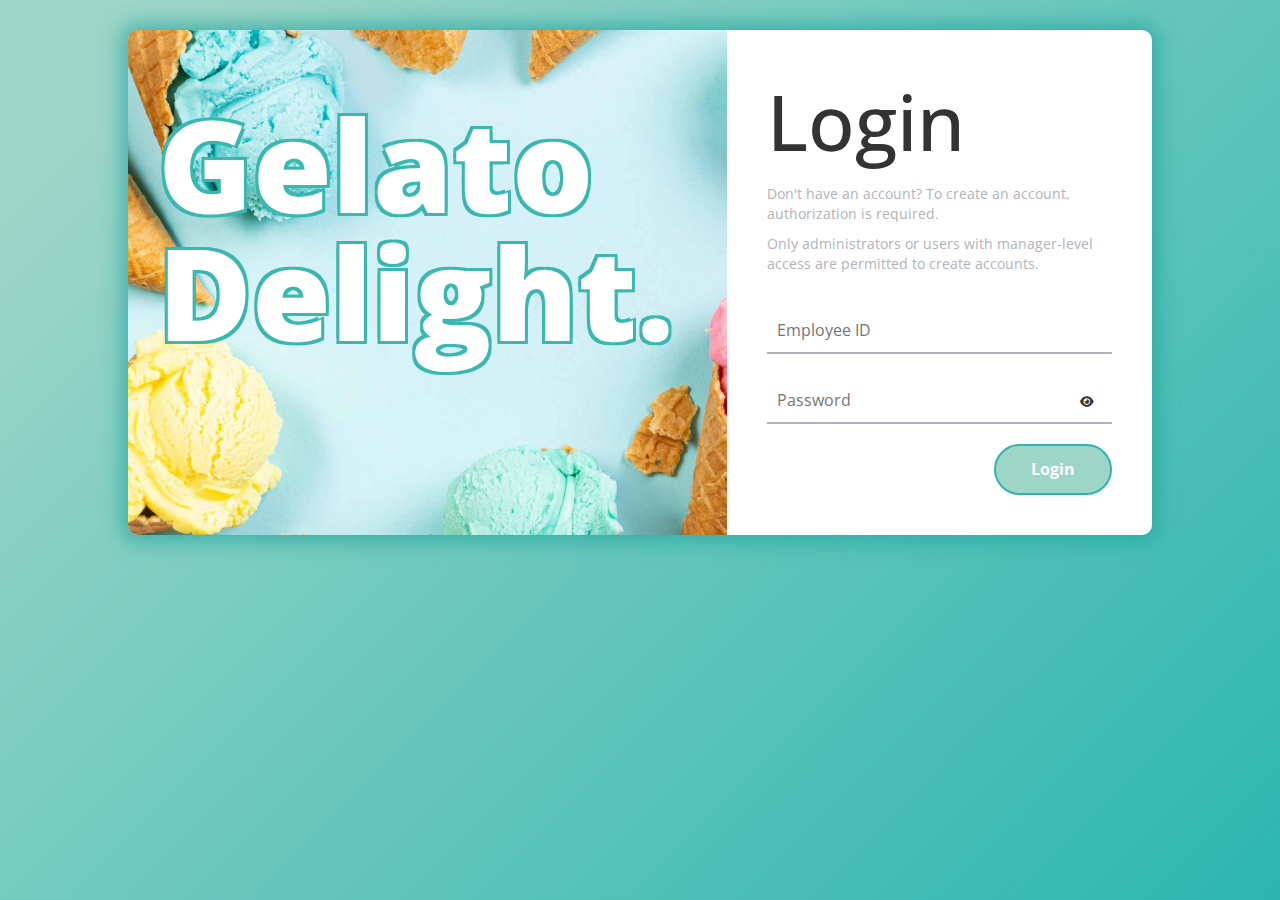
<file: index.html>
<!DOCTYPE html>
<html lang="en">
<head>
	<meta charset="UTF-8">
	<meta name="viewport" content="width=device-width, initial-scale=1.0">
	<title>Gelato Delight</title>

	<link rel="icon" type="image/x-icon" href="./image/favicon.png">

	<link href="https://fonts.googleapis.com/css?family=Open+Sans" rel="stylesheet">
	<link href="https://cdnjs.cloudflare.com/ajax/libs/font-awesome/6.4.2/css/all.min.css" rel="stylesheet" type="text/css">
	<link rel="stylesheet" href="https://maxcdn.bootstrapcdn.com/bootstrap/3.3.6/css/bootstrap.min.css">
        <link rel="stylesheet" href="./css/jqbtk.css">
	<link rel="stylesheet" href="./css/style.css">
</head>

<body>


	<div class="box-wrap" style="margin-top: 30px;">
		<div class="left">
			<div class="overlay">
				<h1>Gelato Delight.</h1>
			</div>
		</div>
		
		<div class="right">
			<h5 style="margin-bottom: 20px;">Login</h5>
			<p>Don't have an account? To create an account, authorization is required.</p>
			<p>Only administrators or users with manager-level access are permitted to create accounts.</p>

			<div class="inputs">
			  <div id="error-response"></div>
			  <form id="loginForm">
				  <div class="input-wrapper">
						<input type="text" id="employeeid" class="keyboard" placeholder="Employee ID" autocomplete="off">
					</div>
					<div class="input-wrapper">
						<input type="password" id="password" class="keyboard" placeholder="Password" autocomplete="off" />
						<div class="input-icon" id="icon">
							<i class="fas fa-eye"></i>
						</div>
					</div>
					<br>
			    <button type="submit">Login</button>
			  </form>
			</div>
		</div>
	</div>

	<script src="https://ajax.googleapis.com/ajax/libs/jquery/1.11.3/jquery.min.js"></script>
	<script src="https://maxcdn.bootstrapcdn.com/bootstrap/3.3.6/js/bootstrap.min.js"></script>
        <script src="./js/jqbtk.js"></script>
	<script src="./js/script.js"></script>
<script>
        $(function() {
         $('.keyboard').keyboard();
        });
</script>
</body>
</html>
</file>
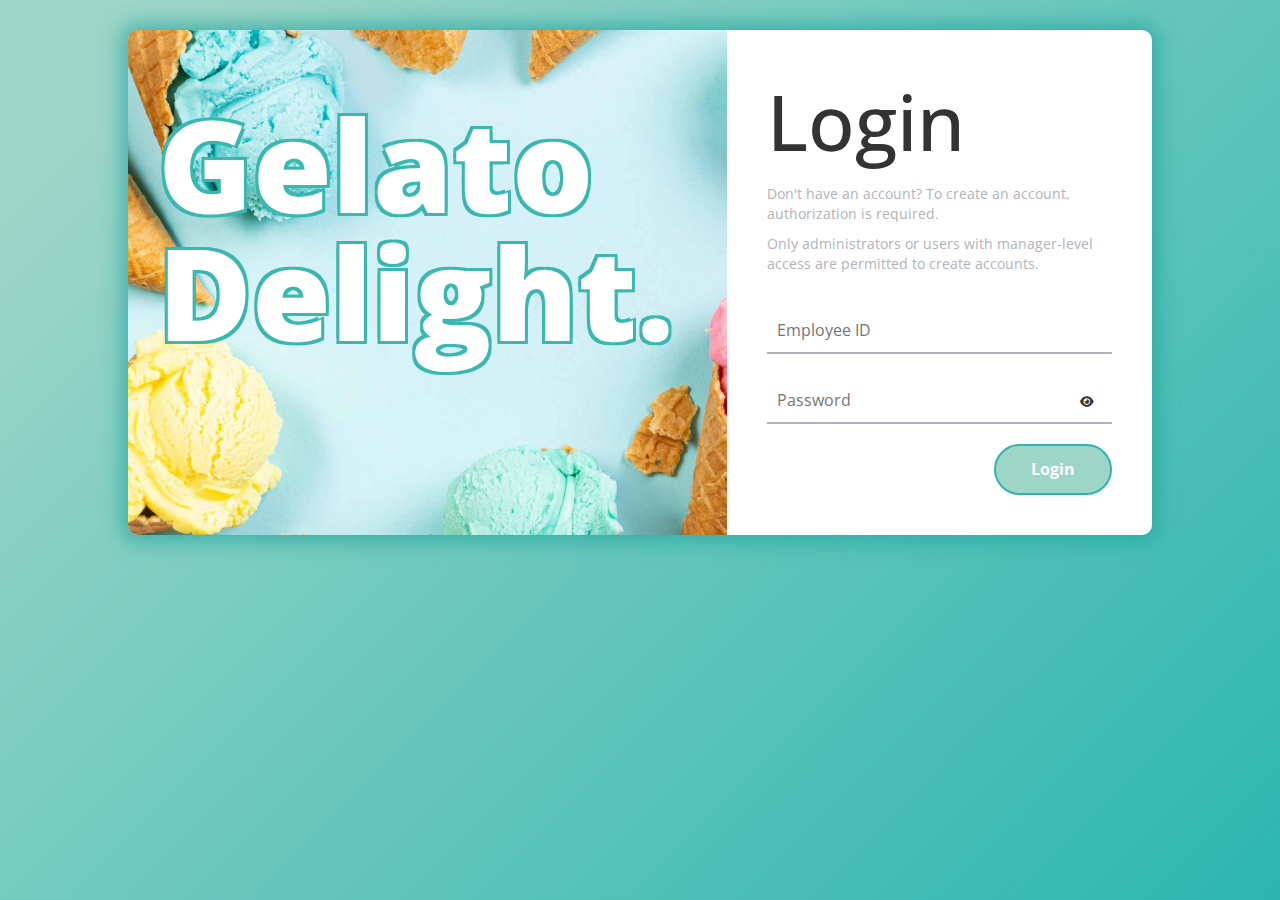
<file: admin/index.html>
<script>
//localStorage.clear();
const currentUser = sessionStorage.getItem('currentUser');

if(currentUser){
	const parsedArray = JSON.parse(currentUser);
	let loggedin = parsedArray[0]['isloggedin'];
	if(loggedin==1){

	}else{
		window.location.replace("../");
	}
}else{
	window.location.replace("../");
}
</script>

<!DOCTYPE html>
<html lang="en">
<head>
	<meta charset="UTF-8">
	<meta name="viewport" content="width=device-width, initial-scale=1.0">
	<title>Gelato Delight | Admin Dashboard POS</title>

	<link rel="icon" type="image/x-icon" href="./image/favicon.png">

	<link href="https://cdn.jsdelivr.net/npm/bootstrap@5.3.2/dist/css/bootstrap.min.css" rel="stylesheet" integrity="sha384-T3c6CoIi6uLrA9TneNEoa7RxnatzjcDSCmG1MXxSR1GAsXEV/Dwwykc2MPK8M2HN" crossorigin="anonymous">
	<link href="https://cdnjs.cloudflare.com/ajax/libs/font-awesome/6.4.2/css/all.min.css" rel="stylesheet" type="text/css">
	<link rel="stylesheet" href="https://cdn.jsdelivr.net/npm/bootstrap-icons@1.3.0/font/bootstrap-icons.css">
	<link href="./css/style.css" rel="stylesheet">
	<script src="./js/cart.js"></script>
</head>





<body>

	<div class="bg-dark p-3">
		<div class="bg-light row mx-0">


			<nav class="sidebar close">
			  <header>
			    <div class="image-text"> 
			      <span class="image">
			        <img id="userImage" src="#" alt="current user">
			      </span>
			      <div class="text logo-text">
			      	<span class="name">Gelato Delight</span>
			      	<span class="profession">Hello, <span id="currentUser-name"></span></span>
			    	</div>
			    </div>
			    <i class="fa-solid fa-chevron-right toggle"></i>
			  </header>
			  <div class="menu-bar">
			    <div class="menu">
			      <ul class="menu-links p-0">
			        <li class="nav-link active">
			          <a href="./index.html">
			            <i class="fa-solid fa-house icon"></i>
			            <span class="text nav-text">Dashboard</span>
			          </a>
			        </li>
			        <li class="nav-link">
			          <a href="./pos.html">
			            <i class="fa-solid fa-hand-holding-dollar icon"></i>
			            <span class="text nav-text">Sales</span>
			          </a>
			        </li>
			        <li class="nav-link">
			          <a href="./pos.html">
			            <i class="fa-solid fa-warehouse icon"></i>
			            <span class="text nav-text">Inventory</span>
			          </a>
			        </li>
			        <li id="admin-only" class="nav-link">
			          <a href="./add.html">
			            <i class="fa-solid fa-user icon"></i>
			            <span class="text nav-text">User</span>
			          </a>
			        </li>
			      </ul>
			    </div>
			    <div class="bottom-content">
			    	<ul class="menu-links p-0">
				      <li class="">
				        <a href="javascript:void(0);" onclick="logout();">
				          <i class="fa-solid fa-right-from-bracket icon"></i>
				          <span class="text nav-text">Logout</span>
				        </a>
				      </li>
			    	</ul>
			    </div>
			  </div>
			</nav>




			<!-- Main Content -->
			<div class="col-sm pb-3">

				<!-- Employee Content -->
				<div class="col-sm py-3">
					<div class="card">
						
						<div class="card-header">
							<ul class="mb-0 list-unstyled">
								<li class="d-flex justify-content-between align-items-center">
									<p class="h3 mb-0"><i class="fa-solid fa-newspaper"></i> Latest News</p>
								</li>
							</ul>
						</div>

						<div class="card-body">
							<div class="cart-list-wrap">

							</div>						
						</div>

					</div>
				</div>
				<!-- End Employee Content -->







			</div>
			<!-- End Main Content -->

			<!-- Cart Content -->
			<div class="col-sm-3 py-3">
				<div class="card cart-panel">
					<div class="card-header">
						<ul class="mb-0 list-unstyled">
							<li class="d-flex justify-content-between align-items-center">
								<p class="h3 mb-0"><i class="fa-solid fa-user"></i> Employee Details</p>
							</li>
						</ul>
					</div>

					<div class="card-body">
						<div class="cart-list-wrap">
							<ul id="employee-details" class="list-unstyled">
								
							</ul>
						</div>						
					</div>
				</div>
			</div>
			<!-- End Cart Content -->
		</div>	
	</div>

</body>

	<script src="https://code.jquery.com/jquery-3.2.1.slim.min.js"></script>
	<script src="https://cdn.jsdelivr.net/npm/bootstrap@5.3.2/dist/js/bootstrap.bundle.min.js" integrity="sha384-C6RzsynM9kWDrMNeT87bh95OGNyZPhcTNXj1NW7RuBCsyN/o0jlpcV8Qyq46cDfL" crossorigin="anonymous"></script>
	<script src="./js/script.js"></script>

<script>

</script>
</html>
</file>
<file: css/jqbtk.css>
.jqbtk-row  {
	text-align: center;
}
.jqbtk-container .btn {
	font-size: 1.5em;
	width: 2.2em;
	height: 2em;
	text-align: center;
	margin: 2px;
}
.jqbtk-container .jqbtk-space {
	width: 12em;
}
.jqbtk-container .jqbtk-shift {
	width: 4.4em;
}
.jqbtk-container .jqbtk-enter {
	width: 4em;
}
.popover {
	max-width: 800px;
}
.keyboard-container{
	overflow: hidden;
	position:relative;
}
.keyboard-container .popover{
	left:0px !important;
	top:0px !important;
	width:100%;
	height:100%;
	border:none;
}
</file>
<file: css/style.css>
body {
    background-image: linear-gradient(135deg, #9dd5c7 10%, #2cb6af 100%);
    background-size: cover;
    background-repeat: no-repeat;
    background-attachment: fixed;
    font-family: "Open Sans", sans-serif;
    color: #333333;
  }
  
  .box-wrap {
    margin: 0 auto;
    width: 80%;
    background: #FFFFFF;
    border-radius: 10px;
    overflow: hidden;
    display: flex;
    flex: 1 1 100%;
    align-items: stretch;
    justify-content: space-between;
    box-shadow: 0 0 20px 6px rgb(30 164 157 / 70%);
  }
  @media (max-width: 980px) {
    .box-wrap {
      flex-flow: wrap;
      text-align: center;
      align-content: center;
      align-items: center;
    }
  }
  .box-wrap div {
    height: auto;
  }
  .box-wrap .left {
    color: #FFFFFF;
    background-size: cover;
    background-repeat: no-repeat;
    background-image: url("../images/ice-cream-sugar.jpg");
    overflow: hidden;
  }
  .box-wrap .left .overlay {
    padding: 30px;
    width: 100%;
    height: 100%;
    /*background: #5961f9ad;*/
    overflow: hidden;
    box-sizing: border-box;
  }
  .box-wrap .left .overlay h1 {
    font-size: 10vmax;
    line-height: 1;
    font-weight: 900;
    margin-top: 40px;
    margin-bottom: 20px;
    text-shadow: -3px -3px 0 #3ab8b0, 
                3px -3px 0 #3ab8b0, 
                -3px 3px 0 #3ab8b0, 
                3px 3px 0 #3ab8b0;
  }
  .box-wrap .left .overlay span p {
    margin-top: 30px;
    font-weight: 900;
  }
  .box-wrap .left .overlay span a {
    background: #3b5998;
    color: #FFFFFF;
    margin-top: 10px;
    padding: 14px 50px;
    border-radius: 100px;
    display: inline-block;
    box-shadow: 0 3px 6px 1px #042d4657;
  }
  .box-wrap .left .overlay span a:last-child {
    background: #1dcaff;
    margin-left: 30px;
  }
  .box-wrap .right {
    padding: 40px;
    overflow: hidden;
  }
  @media (max-width: 980px) {
    .box-wrap .right {
      width: 100%;
    }
  }
  .box-wrap .right h5 {
    font-size: 6vmax;
    /*line-height: 0;*/
  }
  .box-wrap .right p {
    font-size: 14px;
    color: #B0B3B9;
  }
  .box-wrap .right .inputs {
    overflow: hidden;
  }
  .box-wrap .right input {
    width: 100%;
    padding: 10px;
    font-size: 16px;
    border: none;
    outline: none;
    border-bottom: 2px solid #B0B3B9;
  }
  
  .box-wrap .right .input-wrapper {
    position: relative;
    margin-top: 25px;
  }
  
  .box-wrap .right .input-wrapper .input-icon {
    position: absolute;
    top: 0;
    right: 10px;
    width: 30px;
    height: 100%;
    display: flex;
    align-items: center;
    justify-content: center;
    cursor: pointer;
  }
  
  .box-wrap .right .input-wrapper .input-icon i {
    font-size: 1.2rem;
  }
  
  
  .box-wrap .right button {
    float: right;
    color: #fff;
    font-size: 16px;
    padding: 12px 35px;
    border-radius: 50px;
    display: inline-block;
    font-weight: 700;
    border: 0;
    outline: 0;
    cursor: pointer;
    background: #9dd5c7;
    -webkit-transition: all .4s ease;
    transition: all .4s ease;
    border: 2px solid #2cb6af;
  }
  .box-wrap .right button:hover,
  .box-wrap .right button:active,
  .box-wrap .right button:focus {
    background: #2cb6af;
  
  }
  
  .error-text {
    padding: 10px 15px;
    font-size: 14px;
    background-color: #fed3d4;
    color: #521515;
    text-align: center;
    font-weight: 700;
  }
</file>
<file: admin/css/style.css>
img {
  -webkit-user-drag: none;
  -khtml-user-drag: none;
  -moz-user-drag: none;
  -o-user-drag: none;
  user-drag: none;
}

#cart-list img {
	width: 100%;
	max-width: 100%;
}

.tab-content .card {
	cursor: pointer;
}

.btn-card-float {
	position: absolute; 
	top: 2px; 
	left: 14px;
}
.btn-card-float .fa-solid.fa-triangle-exclamation {
    color: #fff;
    -webkit-text-stroke: 1px #000;
}
.best-seller-badge {
    position: absolute;
    top: 2px;
    right: 2px;
    color: green;
    font-size: 60px;
    line-height: 0;
}

#pills-gelato .card,
#pills-pizza .card,
#pills-drink .card {
	border: 1px solid #862633;
}
/*#pills-gelato .card-footer {
	border-top: 1px solid #000;
}*/
.tab-content-wrap {
    max-height: 88vh;
    overflow-x: hidden;
    overflow-y: auto;
    box-sizing: border-box;
    padding-right: 10px;
}
.cart-panel {
    height: 93vh;
    overflow: hidden;
    background: #f2efdd;
}
.cart-list-wrap {
    /*max-height: 60vh;*/
    height: 60vh;
    overflow-x: hidden;
    overflow-y: auto;
    box-sizing: border-box;
    padding-right: 10px;
}

/* width */
.tab-content-wrap::-webkit-scrollbar,
.cart-list-wrap::-webkit-scrollbar {
  width: 6px;
}

/* Track */
.tab-content-wrap::-webkit-scrollbar-track,
.cart-list-wrap::-webkit-scrollbar-track {
  box-shadow: inset 0 0 5px grey;
  border-radius: 10px;
}

/* Handle */
.tab-content-wrap::-webkit-scrollbar-thumb,
.cart-list-wrap::-webkit-scrollbar-thumb {
  background: #862633;
  border-radius: 10px;
}

.modal-image {
    border: 1px solid #862633;
    display: inline-block;
}
.modal-image img {
    width: 100%;
}
.additional-cost .fa-solid {
    -webkit-text-stroke: 1px #000;
    font-size: 20px;
}
#modal-qty {
    width: 33px;
    text-align: center;
    display: inline-block;
}

#cart-list .row {
    align-items: center;
}
ul#cart-list li:nth-child(even) {
    background: rgba(133, 38, 52, 0.2);
}
#cart-list .row .col-md-2 {
    line-height: 0; 
}
#cart-list .cart-img {
    border: 1px solid #862633;
    display: inline-block;
    overflow: hidden;
}
#cart-list .cart-item {
    vertical-align: top;
    font-size: 18px;
    font-weight: 600;
}
#cart-list .cart-cat {
    vertical-align: top;
    font-size: 18px;
    font-weight: 600;
}

.keypad-num {
    width: 33px;
    height: 30px;
}
.keypad-num.col-span-3 {
    width: 99px;
    height: 30px;
}








/*********************************************
Floating Menu:
**********************************************/
ul.fmenu {
  color: #fff;
  display: inline-block;
  list-style: none;
  padding: 0;
  margin: 0;
  white-space: nowrap;
}
ul.fmenu > li.fmenu-item {
  display: inline-block;
  margin-right: 1rem;
  position: relative;
}
ul.fmenu .trigger-menu {
  display: flex;
  align-content: center;
  align-items: center;
  box-sizing: border-box;
  min-width: 3rem;
  max-width: 3rem;
  height: 3rem;
  border: 0.45rem solid transparent;
  border-radius: 3rem;
  overflow: hidden;
  text-align: center;
  background-color: #505050;
  cursor: pointer;
  transition: max-width ease 0.4s;
}
ul.fmenu .trigger-menu i {
  display: block;
  margin: 0 0.2925rem;
  color: white;
  font-size: 1.5rem;
  transition: color ease 0.3s;
}
ul.fmenu .trigger-menu span {
  display: block;
  font-size: 1rem;
  padding: 0 1ch;
}
ul.fmenu .trigger-menu.expanded {
  max-width: unset !important;
}
ul.fmenu .trigger-menu.open i {
  color: #ffd53e;
}
ul.fmenu .trigger-menu:hover:not(.expanded) i {
  color: #ffd53e;
}
ul.fmenu .floating-menu {
  display: block;
  position: absolute;
  top: 3.75rem;
  min-width: 100%;
  max-width: 250px;
  list-style: none;
  padding: 0;
  margin: 0;
  background-color: #505050;
  border-radius: 0.75rem;
  overflow: hidden;
  max-height: 0px;
  z-index: 100;
  opacity: 0;
  transition: max-height ease 0.6s, opacity ease 0.3s;
}
ul.fmenu .floating-menu > li {
  padding: 0 0.5rem;
}
ul.fmenu .floating-menu > li a {
  color: #fff;
  font-size: 0.85rem;
  text-decoration: none;
  display: block;
  padding: 0.75rem 0.5rem;
}
ul.fmenu .floating-menu > li a i {
  margin-right: 1ch;
}
ul.fmenu .floating-menu > li a:hover {
  color: #ffd53e;
}.sidebar .text
ul.fmenu .floating-menu > li:not(:last-child) a {
  border-bottom: 1px solid rgba(0, 0, 0, 0.15);
}


.sidebar {
  background-color: #8ac5ca;
  transition: all 0.3s ease;
}
::selection {
  background-color: #3a3b3c;
  color: #fff;
}
.sidebar {
  top: 0;
  left: 0;
  height: 100%;
  width: 250px;
  padding: 10px 14px;
  background: #a46286;
  transition: all 0.3s ease;
  z-index: 100;
}
.sidebar.close {
  width: 88px;
}
.sidebar li {
  height: 50px;
  list-style: none;
  display: flex;
  align-items: center;
  margin-top: 10px;
}
.sidebar header .image,
.sidebar .icon {
  min-width: 60px;
  border-radius: 6px;
}
.sidebar .icon {
  min-width: 60px;
  border-radius: 6px;
  height: 100%;
  display: flex;
  align-items: center;
  justify-content: center;
  font-size: 20px;
}
.sidebar .text,
.sidebar .icon {
  color: #fff;
  transition: all 0.3s ease;
}
.sidebar .text {
  font-size: 17px;
  font-weight: 500;
  white-space: nowrap;
  opacity: 1;
}
.sidebar.close .text {
  opacity: 0;
}
.sidebar header {
  position: relative;
}
.sidebar header .image-text {
  display: flex;
  align-items: center;
}
.sidebar header .logo-text {
  display: flex;
  flex-direction: column;
}
header .image-text .name {
  margin-top: 2px;
  font-size: 18px;
  font-weight: 600;
}
header .image-text .profession {
  font-size: 16px;
  margin-top: -2px;
  display: block;
}
.sidebar .image {
  display: flex;
  align-items: center;
  justify-content: center;
}
.sidebar .image img {
  width: 40px;
  border-radius: 6px;
}
.sidebar .toggle {
  position: absolute;
  top: 50%;
  right: -25px;
  transform: translateY(-50%) rotate(180deg);
  height: 25px;
  width: 25px;
  background-color: #f18384;
  color: #fff;
  border-radius: 50%;
  display: flex;
  align-items: center;
  justify-content: center;
  font-size: 14px;
  cursor: pointer;
  transition: all 0.3s ease;
}
.sidebar .toggle {
  color: #fff;
}
.sidebar.close .toggle {
  transform: translateY(-50%) rotate(0deg);
}
.sidebar .toggle:hover {
    background-color: #ffa37e;
}

.sidebar li a {
  list-style: none;
  height: 100%;
  background-color: transparent;
  display: flex;
  align-items: center;
  height: 100%;
  width: 100%;
  border-radius: 6px;
  text-decoration: none;
  transition: all 0.3s ease;
}
.sidebar li a:hover {
  background-color: #f18384;
}
.sidebar li a:hover .icon,
.sidebar li a:hover .text {
  color: #242526;
}
.sidebar li a:hover .icon,
.sidebar li a:hover .text {
  color: #fff;
}
.sidebar li.active a {
    background-color: #f18384;
}
.sidebar .menu-bar {
  height: calc(100vh - 103px);
  display: flex;
  flex-direction: column;
  justify-content: space-between;
  overflow-y: scroll;
}
.menu-bar::-webkit-scrollbar {
  display: none;
}
.sidebar .menu-bar .mode {
  border-radius: 6px;
  background-color: #3a3b3c;
  position: relative;
  transition: all 0.3s ease;
}
.menu-bar .mode .sun-moon {
  height: 50px;
  width: 60px;
}
.mode .sun-moon i {
  position: absolute;
}
.mode .sun-moon i.sun {
  opacity: 0;
}
body .mode .sun-moon i.sun {
  opacity: 1;
}
body .mode .sun-moon i.moon {
  opacity: 0;
}
.menu-bar .bottom-content .toggle-switch {
  position: absolute;
  right: 0;
  height: 100%;
  min-width: 60px;
  display: flex;
  align-items: center;
  justify-content: center;
  border-radius: 6px;
  cursor: pointer;
}
.toggle-switch .switch {
  position: relative;
  height: 22px;
  width: 40px;
  border-radius: 25px;
  background-color: #fff;
  transition: all 0.3s ease;
}
.switch::before {
  content: "";
  position: absolute;
  height: 15px;
  width: 15px;
  border-radius: 50%;
  top: 50%;
  left: 5px;
  transform: translateY(-50%);
  background-color: #242526;
  transition: all 0.3s ease;
}
.home {
  position: absolute;
  top: 0;
  top: 0;
  left: 250px;
  height: 100vh;
  width: calc(100% - 250px);
  background-color: #18191a;
  transition: all 0.3s ease;
}
.home .text {
  font-size: 30px;
  font-weight: 500;
  color: #ccc;
  padding: 12px 60px;
}
.sidebar.close ~ .home {
  left: 78px;
  height: 100vh;
  width: calc(100% - 78px);
}
body .home .text {
  color: #ccc;
}
.text-logo-a {
  text-decoration: none !important;
  color: #1b6ff3;
}

.insrt-amnt-txt {
  font-size: 30px;
  font-weight: 700;
  text-align: right;
  padding-right: 5px;
  padding-left: 5px;
}



#invoice-POS{
  padding:2mm;
  margin: 0 auto;
  width: 230px;
  max-width: 230px;
  background: #FFF;  
}
#invoice-POS ::selection {background: #f31544; color: #FFF;}
#invoice-POS ::moz-selection {background: #f31544; color: #FFF;}
#invoice-POS h1{
  font-size: 1.5em;
  color: #222;
}
#invoice-POS h2{font-size: .9em; margin-bottom: 0}
#invoice-POS h3{
  font-size: 1.2em;
  font-weight: 300;
  line-height: 2em;
}
#invoice-POS p{
  font-size: .7em;
  color: #666;
  line-height: 1.2em;
  margin-bottom: 10px;
}
 
#invoice-POS #top, 
#invoice-POS #mid,
#invoice-POS #bot{ /* Targets all id with 'col-' */
  border-bottom: 1px solid #EEE;
}

#invoice-POS #top{/*min-height: 100px;*/}
#invoice-POS #bot{ min-height: 50px;}

#invoice-POS #top .logo{
  /*float: left;*/
  filter: grayscale(100%);
  max-width: 80px;
}
#invoice-POS #top .logo img {
  width: 100%;
}
#invoice-POS .clientlogo{
  float: left;
  height: 60px;
  width: 60px;
  background: url(http://michaeltruong.ca/images/client.jpg) no-repeat;
  background-size: 60px 60px;
  border-radius: 50px;
}
#invoice-POS table {
  width: 100%;
}
#invoice-POS .info{
  display: block;
  /*float:left;*/
  margin-left: 0;
  text-align: center;
  margin-top: 10px;
}
#invoice-POS .title{
  float: right;
}
#invoice-POS .title p{text-align: right;} 
#invoice-POS table{
  width: 100%;
  border-collapse: collapse;
}
#invoice-POS td{
  padding: 5px;
  /*border: 1px solid #EEE*/
}
#invoice-POS .tabletitle{
  padding: 5px;
  font-size: .5em;
}
#invoice-POS .service{border-bottom: 1px solid #EEE;}
#invoice-POS .item{width: 24mm;}
#invoice-POS .itemtext{font-size: .5em; margin-bottom: 0; }

#invoice-POS legalcopy{
  margin-top: 5mm;
}
.no-bg {
  background: none!important;
}

.rcpt-title {
  width: 30px;
}
.rcpt-content {
  width: 30px;
}
@media print {
  body * {
    visibility: hidden;
  }
  .print-container, .print-container * {
    visibility: visible;
    display: inline-block!important;
  }
  .print-container {
    position: absolute;
    top: 0;
    left: 0;
  }
}
.print-container {
  display: none;
}

#rcpt-user {
  text-transform: capitalize;
}

.tab-indent {
  width: 50px;
}

.border-dash {
  border: 2px dashed;
  border-left: 0;
  border-right: 0;
}

#product-list-gelato.disable-items .card{
  pointer-events: none;
  opacity: 0.7;
}
.pull-left {
  float: left;
}
.clear {
  clear: both;
}
.border-dash-top {
  border-top: 2px dashed;
}
</file>
